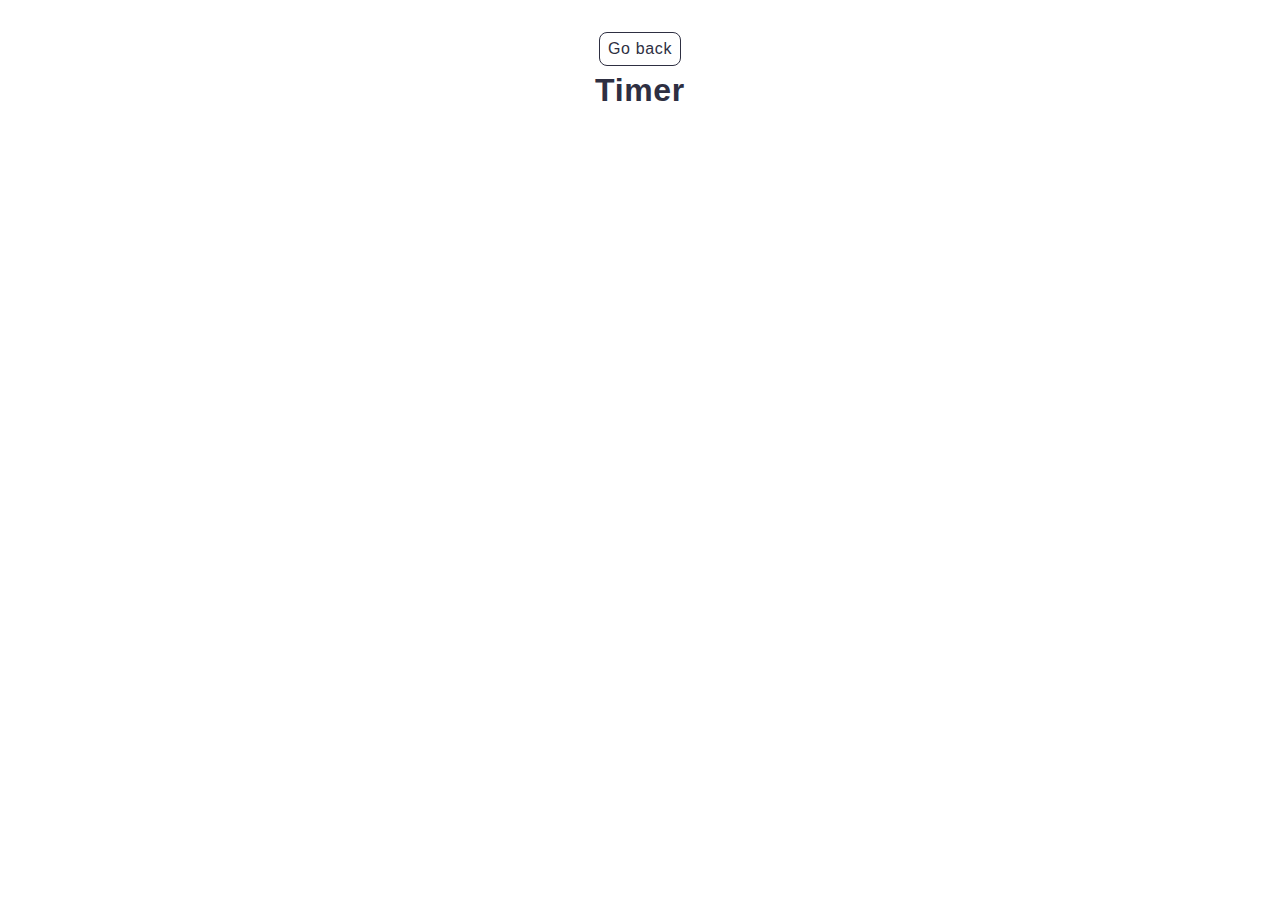
<file: src/1-timer.html>
<!DOCTYPE html>
<html lang="en">
  <head>
    <meta charset="UTF-8" />
    <meta http-equiv="X-UA-Compatible" content="IE=edge" />
    <meta name="viewport" content="width=device-width, initial-scale=1.0" />
    <title>Timer</title>
    <link rel="stylesheet" href="./css/styles.css" />
  </head>
  <body>

    <main>
      <div class="container">
        <a class="back-link" href="./index.html">Go back</a>
        <h1 class="main-title">Timer</h1>
      </div>
    </main>

  </body>
</html>
</file>
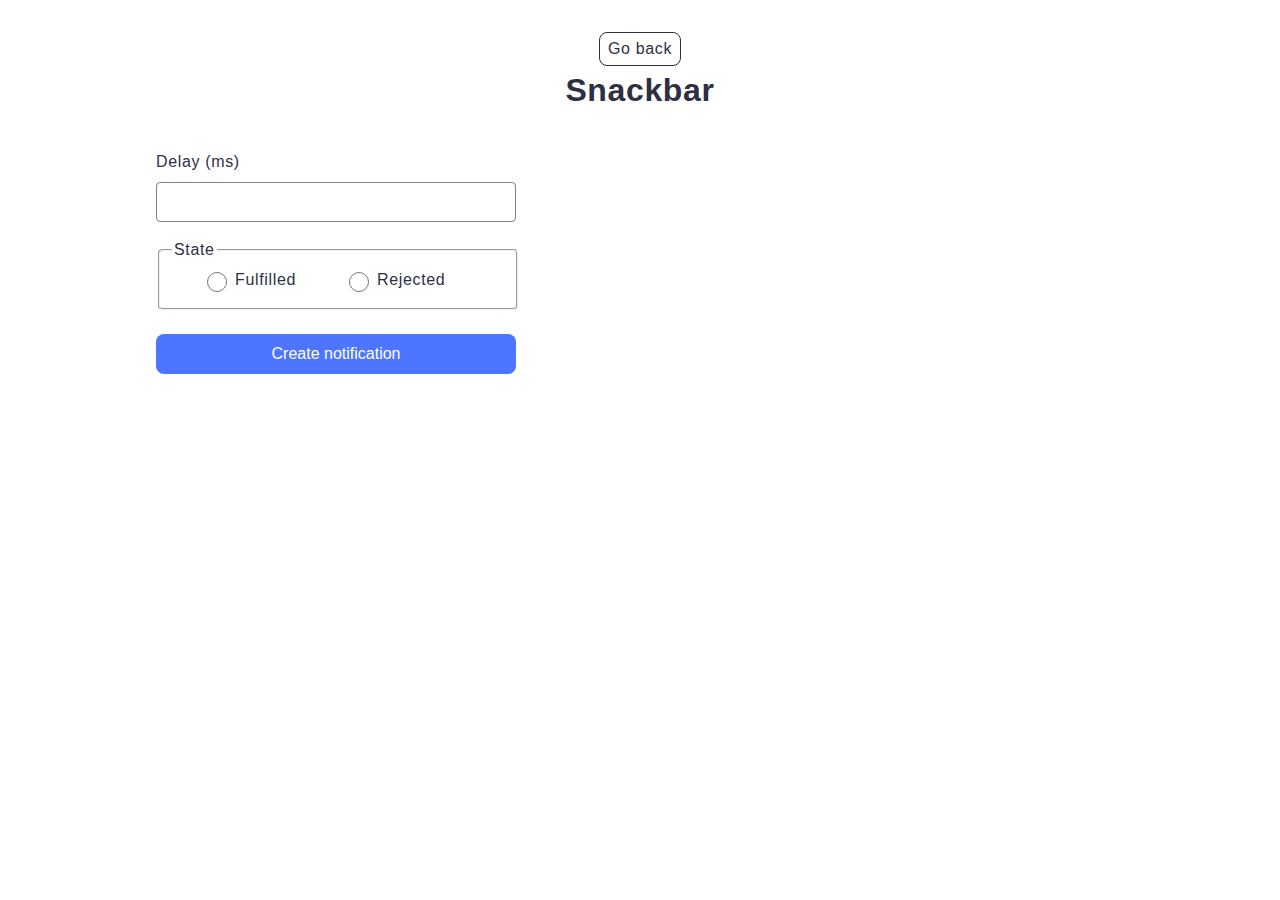
<file: src/2-snackbar.html>
<!DOCTYPE html>
<html lang="en">
  <head>
    <meta charset="UTF-8" />
    <meta http-equiv="X-UA-Compatible" content="IE=edge" />
    <meta name="viewport" content="width=device-width, initial-scale=1.0" />
    <title>Snackbar</title>
    <link rel="stylesheet" href="./css/styles.css" />
  </head>
  <body>
    <main>
      <div class="container">
        <a class="back-link" href="./index.html">Go back</a>
        <h1 class="main-title">Snackbar</h1>
      </div>

      <div class="promises-container">
        <form class="form">
          <label class="delay-label">
            Delay (ms)
            <input class="delay-input" type="number" name="delay" required />
          </label>
      
          <fieldset class="fieldset-snackbar">
            <legend class="state-legend">State</legend>
            <div class="radio-label">
              <label>
                <input class="radio-btn" type="radio" name="state" value="fulfilled" required />
                Fulfilled
              </label>
              <label>
                <input class="radio-btn" type="radio" name="state" value="rejected" required />
                Rejected
              </label>
            </div>  
          </fieldset>
      
          <button class="submit-btn" type="submit">Create notification</button>
        </form>
      </div>

    </main>
    <script type="module" src="./js/2-snackbar.js"></script>
  </body>
</html>
</file>
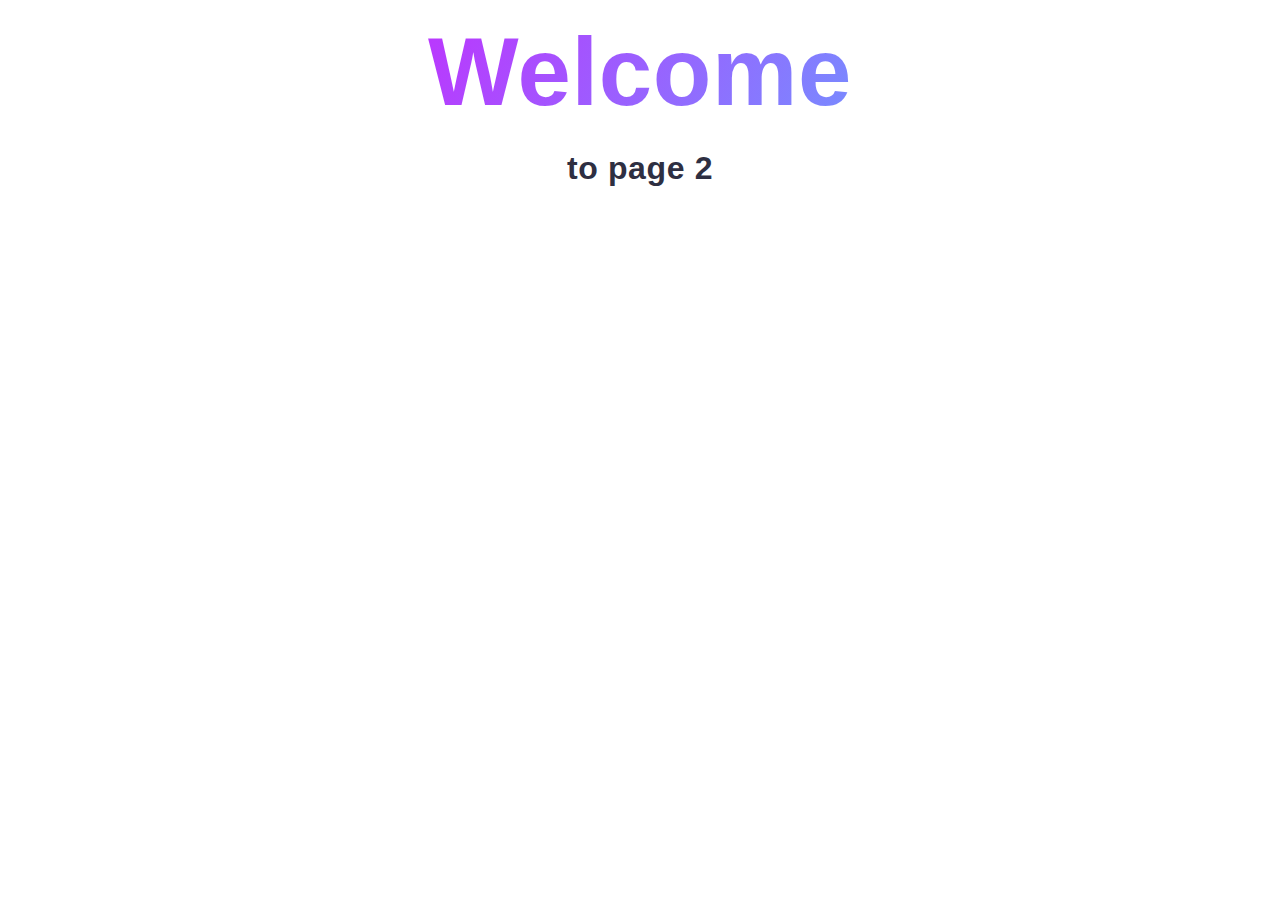
<file: src/page-2.html>
<!DOCTYPE html>
<html lang="en">
  <head>
    <meta charset="UTF-8" />
    <meta http-equiv="X-UA-Compatible" content="IE=edge" />
    <meta name="viewport" content="width=device-width, initial-scale=1.0" />
    <title>Page 2</title>
    <link rel="stylesheet" href="./css/styles.css" />
  </head>
  <body>
    <load
      src="./partials/header.html"
      icon-path="./img/sprite.svg#logo"
      highlight-act="active"
    />

    <main>
      <div class="container">
        <h1 class="main-title">
          <span class="main-title-gradient">Welcome</span> to page 2
        </h1>
        <load src="./partials/back-link.html" />
      </div>
    </main>

    <load src="./partials/footer.html" />
  </body>
</html>
</file>
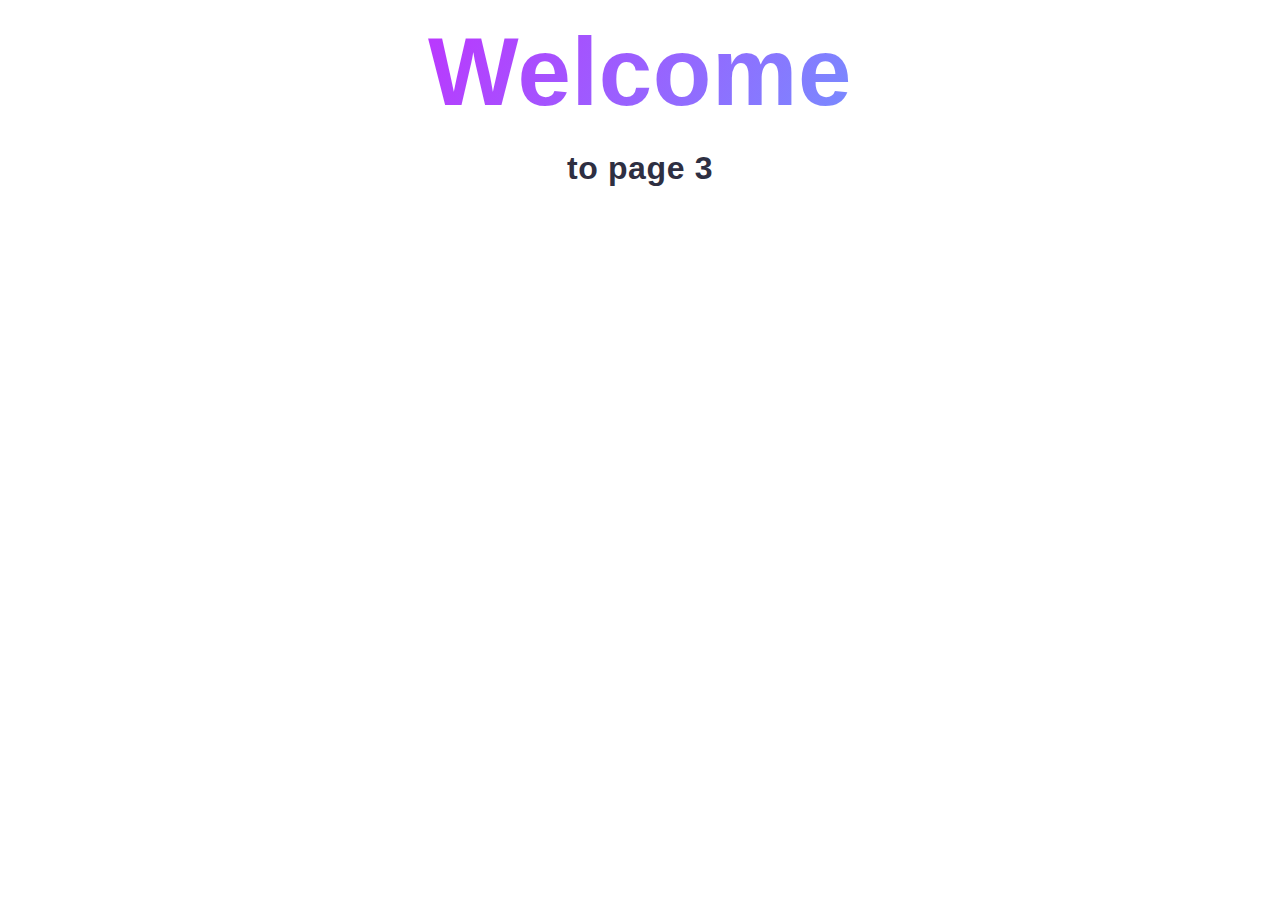
<file: src/page-3.html>
<!DOCTYPE html>
<html lang="en">
  <head>
    <meta charset="UTF-8" />
    <meta http-equiv="X-UA-Compatible" content="IE=edge" />
    <meta name="viewport" content="width=device-width, initial-scale=1.0" />
    <title>Page 3</title>
    <link rel="stylesheet" href="./css/styles.css" />
  </head>
  <body>
    <load
      src="./partials/header.html"
      icon-path="./img/sprite.svg#logo"
      highlight-curr="active"
    />

    <main>
      <div class="container">
        <h1 class="main-title">
          <span class="main-title-gradient">Welcome</span> to page 3
        </h1>
        <load src="./partials/back-link.html" />
      </div>
    </main>

    <load src="./partials/footer.html" />
  </body>
</html>
</file>
<file: src/css/styles.css>
/**
  |============================
  | include css partials with
  | default @import url()
  |============================
*/
/* Common styles */
@import url('./reset.css');
@import url('./base.css');
@import url('./container.css');
@import url('./animations.css');

/* Sections style */
@import url('./header.css');
@import url('./vite-promo.css');
@import url('./badges.css');
@import url('./back-link.css');
@import url('./footer.css');

/*Timer*/
body {
  font-family: "Montserrat", sans-serif;
  font-weight: 400;
    font-size: 16px;
    line-height: 1.5;
    letter-spacing: 0.04em;
    color: #2e2f42;
    
}

input,
button {
  font-family: inherit;
  font-size: inherit;
  color: inherit;
  height: 40px;
    padding: 0 16px;
    /*border: 1px solid #ccc;*/
    box-sizing: border-box;
    /*font-size: 16px;
    /*line-height: 1;*/
    vertical-align: middle;
}

.timer-container{
  padding-left: 156px;
  padding-top: 36px;
  background-color: #fff;
}

.input-btn{
  display: flex;
  align-items: flex-start;
  justify-content: flex-start;
  flex-direction: row;
  gap: 8px;
  margin-bottom: 32px;
}


.datetime-input {
  border-radius: 4px;
  border: 1px solid #808080;
    width: 272px;
    height: 40px;
    padding: 0 16px; 
}

.datetime-input:hover{
  border: 1px solid #000;
}

.datetime-input:focus {
  border: 1px solid #4e75ff;
}

.datetime-input:disabled {
border: 1px solid #808080;
background-color: #fbf9f9;
color: #808080;
}

.start-button {
  display: flex;
  align-items: center;
  justify-content: center;
  flex-direction: row;
  gap: 10px;
  border-radius: 8px;
  border: none;
  padding: 8px 16px;
  width: 75px;
  height: 40px;
  background-color: #4e75ff;
  font-weight: 500;
  color: #fff;
}

.start-button:hover {
  color: #fff;
  background-color: #6c8cff;
}

.start-button:disabled{
  color: #989898;
  background-color: #cfcfcf;
}

.timer{
  display: flex;
    align-items: flex-start;
    justify-content: flex-start;
    flex-direction: row;
    gap: 24px;
}

.field{
  display: flex;
    align-items: center;
    justify-content: flex-start;
    flex-direction: column;
    gap: 0px;
}

.value{
    font-size: 40px;
    line-height: 1.2;
}


/*Snackbar*/
.promises-container{
  padding: 36px 156px;
  background-color: #fff;
}

.delay-label{
  display: flex;
  align-items: flex-start;
  justify-content: flex-start;
  flex-direction: column;
  gap: 8px;
}

.delay-input{
  width: 360px;
  height: 40px;
  margin-bottom: 16px;
  border: 1px solid #808080;
  border-radius: 4px;
}

.delay-input:hover{
  border: 1px solid #000;
}
.delay-input:focus {
  border: 1px solid #4e75ff;
}

.fieldset-snackbar{
  width: 360px;
  /*height: 78px;*/
  box-sizing: border-box;
  border-radius: 4px;
  padding-bottom: 8px;
  margin-bottom: 24px;
}

.state-legend{
  border-radius: 4px;
  stroke-width: 1px;
  stroke: #808080;
  text-align: left;
}

.state-legend:hover{
  stroke: #000;
}

.radio-label{
  display: flex;
  align-items: flex-start;
  justify-content: flex-start;
  flex-direction: row;
  gap: 48px;
  width: 264px;
  height: 32px;
  margin-left: 30px;
}  

.radio-btn{
  border: 1px solid #757575;
    border-radius: 14px;
    width: 20px;
    height: 20px;
}

.submit-btn{
  display: flex;
    align-items: center;
    justify-content: center;
    flex-direction: row;
    gap: 10px;
    border: none;
    border-radius: 8px;
      padding: 8px 16px;
      width: 360px;
      height: 40px;
      background-color: #4e75ff;
      font-weight: 500;
        color: #fff;
}

.submit-btn:hover{
  background-color: #6c8cff;
}
</file>
